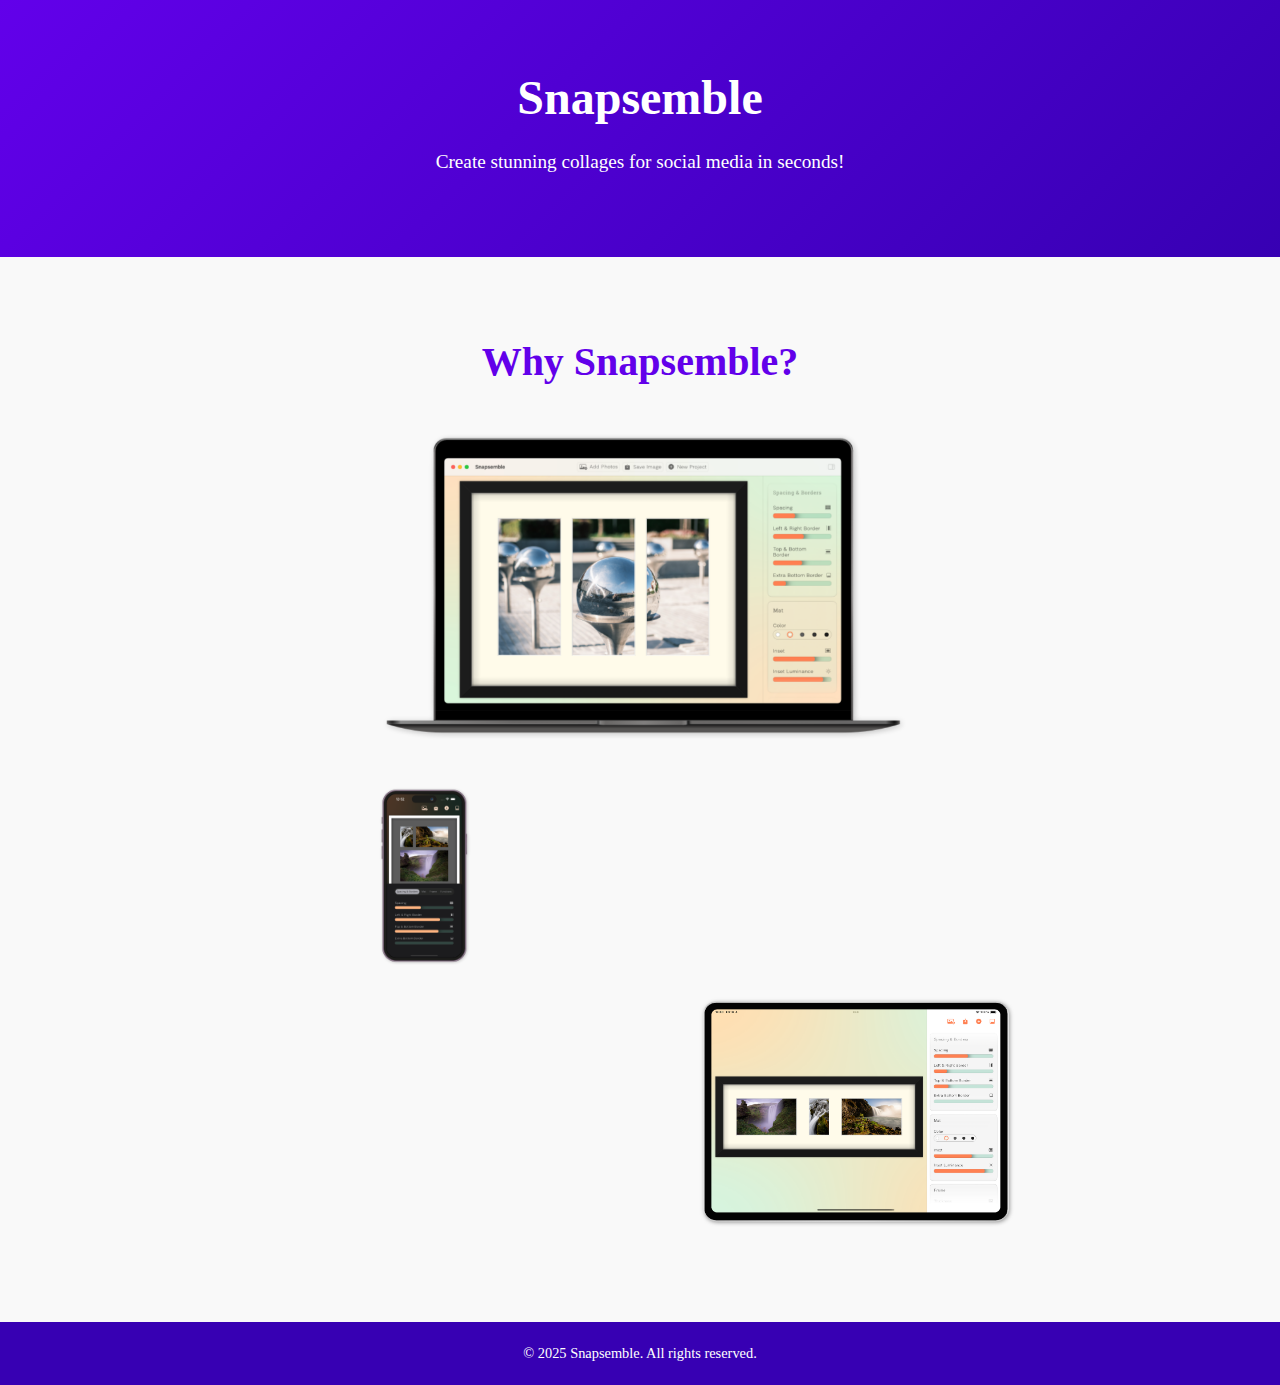
<file: index.html>
<!DOCTYPE html>
<html lang="en">

<head>
   <meta charset="UTF-8">
   <meta name="viewport" content="width=device-width, initial-scale=1.0">
   <title>Snapsemble - Create Stunning Collages</title>
   <link rel="stylesheet" href="styles.css">
   <link href="https://fonts.googleapis.com/css2?family=Roboto:wght@400;500;700&display=swap" rel="stylesheet">
   <link rel="icon" type="image/png" href="/favicon-96x96.png" sizes="96x96" />
   <link rel="icon" type="image/png" href="/favicon/favicon-96x96.png" sizes="96x96" />
   <link rel="icon" type="image/svg+xml" href="/favicon/favicon.svg" />
   <link rel="shortcut icon" href="/favicon/favicon.ico" />
   <link rel="apple-touch-icon" sizes="180x180" href="/favicon/apple-touch-icon.png" />
   <link rel="manifest" href="/favicon/site.webmanifest" />
</head>

<body>
   <header>
      <div class="container">
         <h1>Snapsemble</h1>
         <p>Create stunning collages for social media in seconds!</p>
      </div>
   </header>
   <main>
      <h2>Why Snapsemble?</h2>
      <ul id="cards">
         <li class="card">
            <div class="card__content">
               <img src="images/mac-1.webp" alt="Snapsemble App" class="lazy-load responsive-img" />
            </div>
         </li>
         <li class="card">
            <div class="card__content">
               <img src="images/phone-1.webp" alt="Universal App" class="lazy-load responsive-img responsive-img-phone">
            </div>
         </li>
         <li class="card">
            <div class="card__content">
               <img src="images/ipad-1.webp" alt="Universal App" class="lazy-load responsive-img responsive-img-ipad">
            </div>
         </li>
         </div>
   </main>
   <footer>
      <div class="container">
         <p>&copy; 2025 Snapsemble. All rights reserved.</p>
      </div>
   </footer>
   <script src="lazy-load.js"></script>
</body>

</html>
</file>
<file: styles.css>
body {
   font-family: 'Roboto Slab', serif;
   margin: 0;
   padding: 0;
   background-color: #f9f9f9;
   color: #333;
   line-height: 1.6;
}

.container {
   width: 90%;
   max-width: 1200px;
   margin: 0 auto;
}

header {
   background: linear-gradient(135deg, #6200ea, #3700b3);
   color: white;
   padding: 60px 20px;
   text-align: center;
}

header h1 {
   font-size: 3em;
   margin: 0;
   font-weight: 700;
}

header p {
   font-size: 1.2em;
   margin-top: 10px;
}

main {
   padding: 40px 20px;
   text-align: center;
}

main h2 {
   font-size: 2.5em;
   margin-bottom: 20px;
   color: #6200ea;
}

.features {
   display: flex;
   flex-wrap: wrap;
   justify-content: center;
   gap: 30px;
   margin-top: 30px;
}

.feature {
   background: white;
   border-radius: 12px;
   box-shadow: 0 4px 8px rgba(0, 0, 0, 0.1);
   padding: 20px;
   width: 300px;
   text-align: center;
   transition: transform 0.3s ease, box-shadow 0.3s ease;
}

.feature:hover {
   transform: translateY(-10px);
   box-shadow: 0 8px 16px rgba(0, 0, 0, 0.2);
}

.feature img {
   width: 80px;
   height: 80px;
   margin-bottom: 15px;
}

.feature h3 {
   font-size: 1.5em;
   margin-bottom: 10px;
   color: #3700b3;
}

.feature p {
   font-size: 1em;
   color: #555;
}

footer {
   background: #3700b3;
   color: white;
   text-align: center;
   padding: 20px 0;
   margin-top: 40px;
}

footer p {
   margin: 0;
   font-size: 0.9em;
}

.responsive-img {
   height: auto;
   max-width: 100%;
   max-width: 600px;
}

.responsive-img-phone {
   max-height: 200px;
   margin-left: -27rem;
}

.responsive-img-ipad {
   max-height: 250px;
   margin-left: 27rem;

}

.card {
   position: sticky;
   top: 0;
   /* padding-top: calc(var(--index) * var(--card-top-offset)); */

   --index0: calc(var(--index) - 1);
   /* 0-based index */
   --reverse-index: calc(var(--numcards) - var(--index0));
   /* reverse index */
   --reverse-index0: calc(var(--reverse-index) - 1);
   /* 0-based reverse index */
}

@keyframes scale {
   to {
      transform:
         scale(calc(1.1 - calc(0.1 * var(--reverse-index))));
   }
}

#cards {
   --numcards: 4;
   view-timeline-name: --cards-element-scrolls-in-body;
}

.card__content {
   --start-range: calc(var(--index0) / var(--numcards) * 100%);
   --end-range: calc((var(--index)) / var(--numcards) * 100%);

   animation: linear scale forwards;
   animation-timeline: --cards-element-scrolls-in-body;
   animation-range: exit-crossing var(--start-range) exit-crossing var(--end-range);
}

/* Remove bullets from li elements */
ul {
   list-style-type: none;
   padding: 0;
   margin: 0;
}
</file>
